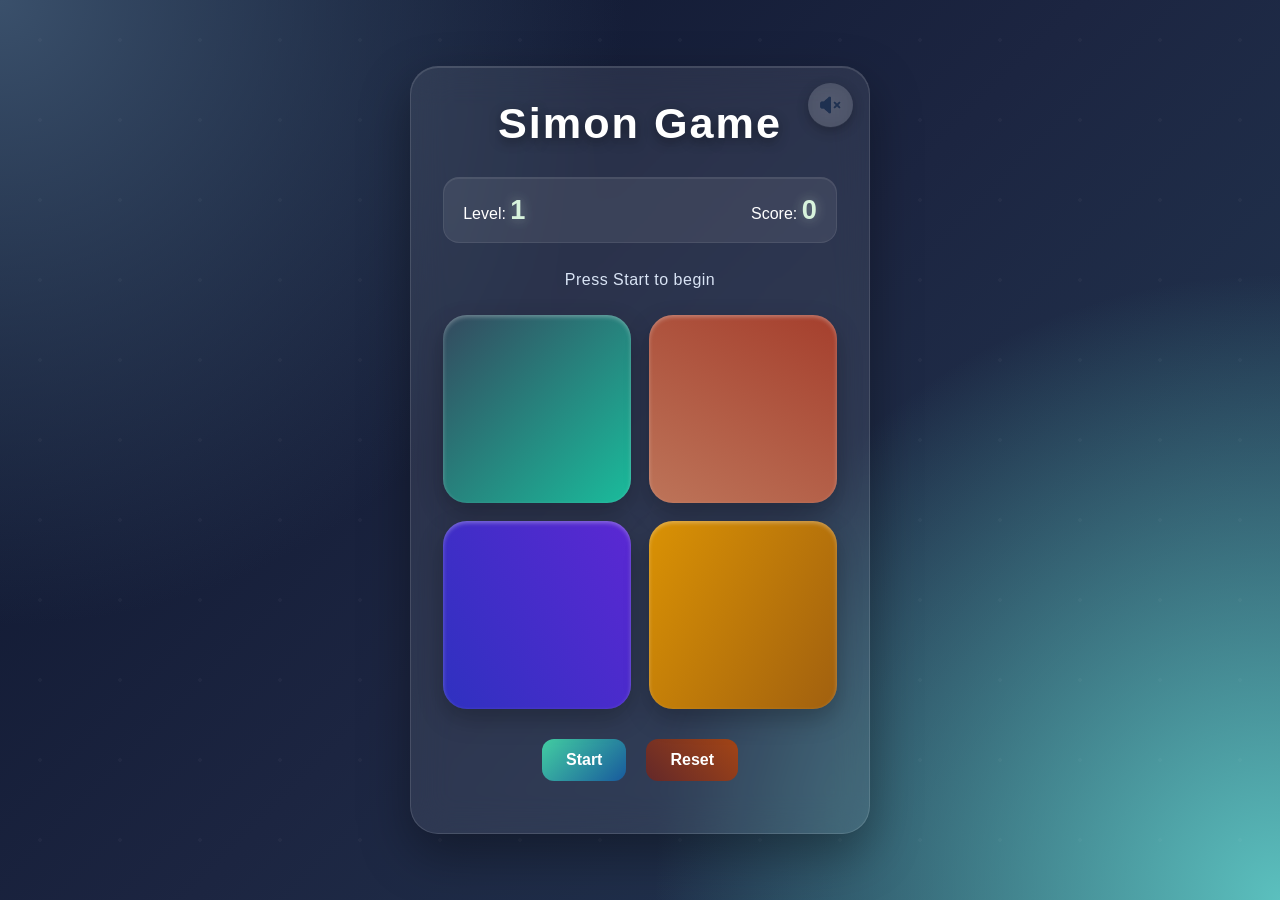
<file: index.html>
<html>
  <head>
    <title>Simon Game</title>
    <meta name="viewport" content="width=device-width, initial-scale=1.0">
    <link rel="stylesheet" href="simon.css">
  </head>
  <body>
    <div class="app">

      <div class="audio-control">
        <audio src="assets/bgMusic.mp3" id="bgMusic"></audio>
        <audio src="assets/gameOver.mp3" id="gameOver"></audio>
        <audio src="assets/levelComplete.mp3" id="levelComplete"></audio>

        <button id="audioBtn">
          <img src="assets/musicOFF.png" id="audioIcon" alt="Toggle Music">
        </button>
      </div>

      <h1 class="title">Simon Game</h1>

      <div class="score-card">
        <p>Level: <span id="level">1</span></p>
        <p>Score: <span id="score">0</span></p>
      </div>

      <div class="status" id="status">Press Start to begin</div>

      <div class="game-board">
        <button class="color-pad green" id="green" data-color = "green"></button>
        <button class="color-pad red" id="red" data-color = "red"></button>
        <button class="color-pad blue" id="blue" data-color = "blue"></button>
        <button class="color-pad yellow" id="yellow" data-color = "yellow"></button>
      </div>

      <div class="controls">
        <button class="btn start-btn" id="startBtn">Start</button>
        <button class="btn reset-btn" id="resetBtn">Reset</button>
      </div>


    </div>
  <script src="simon.js"></script>
  </body>
</html>
</file>
<file: simon.css>
*{
  margin:0;
  padding:0;
  box-sizing:border-box;
}

body{
  font-family:"Segoe UI",sans-serif;
  min-height:100vh;
  display:flex;
  justify-content:center;
  align-items:center;

  background:
  radial-gradient(circle at top left,#3a506b 0%,transparent 40%),
  radial-gradient(circle at bottom right,#5bc0be 0%,transparent 40%),
  linear-gradient(135deg,#0b132b,#1c2541,#243b55);

  overflow:hidden;
}

body::before{
  content:"";
  position:fixed;
  inset:0;

  background:
  radial-gradient(circle,#ffffff20 2px,transparent 2px);

  background-size:80px 80px;

  opacity:.25;

  animation:drift 30s linear infinite;

  pointer-events:none;
}

@keyframes drift{
  from{
    transform:translateY(0);
  }
  to{
    transform:translateY(-80px);
  }
}

.app{
  width:90%;
  max-width:460px;

  padding:2rem;

  text-align:center;

  background:rgba(255,255,255,0.08);

  backdrop-filter:blur(18px);

  border:1px solid rgba(255,255,255,0.12);

  border-radius:28px;

  box-shadow:
  0 20px 50px rgba(0,0,0,0.35),
  inset 0 1px 0 rgba(255,255,255,0.12);
}

.title{
  color:white;

  font-size:2.7rem;
  font-weight:700;

  letter-spacing:2px;

  margin-bottom:1.8rem;

  text-shadow:
  0 4px 12px rgba(0,0,0,0.4);
}

.score-card{
  display:flex;
  justify-content:space-between;
  align-items:center;

  padding:1rem 1.2rem;

  margin-bottom:1.8rem;

  background:rgba(255,255,255,0.08);

  border:1px solid rgba(255,255,255,0.08);

  border-radius:16px;

  color:white;

  box-shadow:
  inset 0 1px 0 rgba(255,255,255,0.08);
}

#score,
#level{
  color:#d8f3dc;
  font-size:1.7rem;
  font-weight:700;

  text-shadow:
  0 0 12px rgba(216,243,220,0.4);
}

.status{
  color:#d9e4f5;

  margin-bottom:1rem;

  min-height:28px;

  font-size:1rem;

  letter-spacing:.5px;

  transition:all .3s ease;
}

.game-board{
  display:grid;
  grid-template-columns:repeat(2,1fr);
  gap:18px;

  margin-bottom:30px;
}

.color-pad{
  aspect-ratio:1/1;

  border:none;
  border-radius:24px;

  cursor:pointer;

  color:white;
  font-size:1.1rem;
  font-weight:600;

  transition:
  transform .25s ease,
  box-shadow .25s ease,
  filter .25s ease;

  box-shadow:
  0 10px 25px rgba(0,0,0,0.25),
  inset 0 2px 4px rgba(255,255,255,0.3);

  position:relative;
  overflow:hidden;
}

.color-pad:active{
  transform:scale(.95);
}

.green{
  background:linear-gradient(
  135deg,
  #34495e,
  #1abc9c
  );
}

.red{
  background:linear-gradient(
  -150deg,
  #a53f2d,
  #bd7459
  );
}

.blue{
  background:linear-gradient(
  60deg,
  #2f31c0,
  #5b28d3
  );
}

.yellow{
  background:linear-gradient(
  120deg,
  #da9204,
  #a1600f
  );
}

.flash{
  animation:flashEffect .45s ease;
}

@keyframes flashEffect{

  0%{
    transform:scale(1);
    filter:brightness(1);
  }

  50%{
    transform:scale(.93);
    filter:brightness(1.8);
  }

  100%{
    transform:scale(1);
    filter:brightness(1);
  }
}

.controls{
  display:flex;
  justify-content:center;
  gap:20px;

  margin-bottom:20px;
}

.btn{
  padding:12px 24px;

  border:none;
  border-radius:12px;

  color:white;
  font-size:1rem;
  font-weight:600;

  cursor:pointer;

  transition:all .25s ease;
}

.btn:hover{
  transform:translateY(-3px);

  box-shadow:
  0 10px 20px rgba(0,0,0,0.25);
}

.btn:active{
  transform:scale(.97);
}

.start-btn{
  background:
  linear-gradient(
  135deg,
  #43cea2,
  #185a9d
  );
}

.reset-btn{
  background:
  linear-gradient(
  -135deg,
  #a34516,
  #632829
  );
}

.audio-control{
  position:fixed;
  top:1rem;
  right:1rem;
  z-index:1000;
}

#audioBtn{
  background:rgba(255,255,255,0.12);

  backdrop-filter:blur(10px);

  border:none;
  border-radius:50%;

  padding:.65rem;

  display:flex;
  justify-content:center;
  align-items:center;

  cursor:pointer;

  box-shadow:
  0 4px 12px rgba(0,0,0,0.25);

  transition:all .25s ease;
}

#audioBtn:hover{
  transform:scale(1.08);

  box-shadow:
  0 6px 16px rgba(0,0,0,0.35);
}

#audioBtn:active{
  transform:scale(.95);
}

#audioIcon{
  width:1.5rem;
  height:1.5rem;

  object-fit:contain;
}

@media (max-width:500px){

  .app{
    padding:1.5rem;
  }

  .title{
    font-size:2rem;
  }

  .game-board{
    gap:14px;
  }

  .score-card{
    font-size:1rem;
  }

  #audioBtn{
    padding:.5rem;
  }

  #audioIcon{
    width:22px;
    height:22px;
  }
}
@media screen and (max-width: 768px){
  body{
    min-height:100dvh;
    padding:1rem;
  }
  .app{
    width:100%;
    max-width:420px;
    padding:1.5rem;
  }
  .title{
    font-size:2rem;
    margin-bottom:1.2rem;
  }
  .score-card{
    padding:.9rem 1rem;
    margin-bottom:1.2rem;
  }
  .score-card p{
    font-size:.95rem;
  }
  #score,
  #level{
    font-size:1.4rem;
  }
  .game-board{
    gap:14px;
    margin-bottom:1.5rem;
  }
  .color-pad{
    border-radius:20px;
    font-size:1rem;
  }
  .btn{
    min-height:48px;
    min-width:110px;
    font-size:.95rem;
  }
}
/* Audio button */
@media screen and (max-width: 768px){
  .audio-control{
    top:12px;
    right:12px;
  }
  #audioBtn{
    width:44px;
    height:44px;
    padding:0;
  }
  #audioIcon{
    width:20px;
    height:20px;
  }
}
</file>
